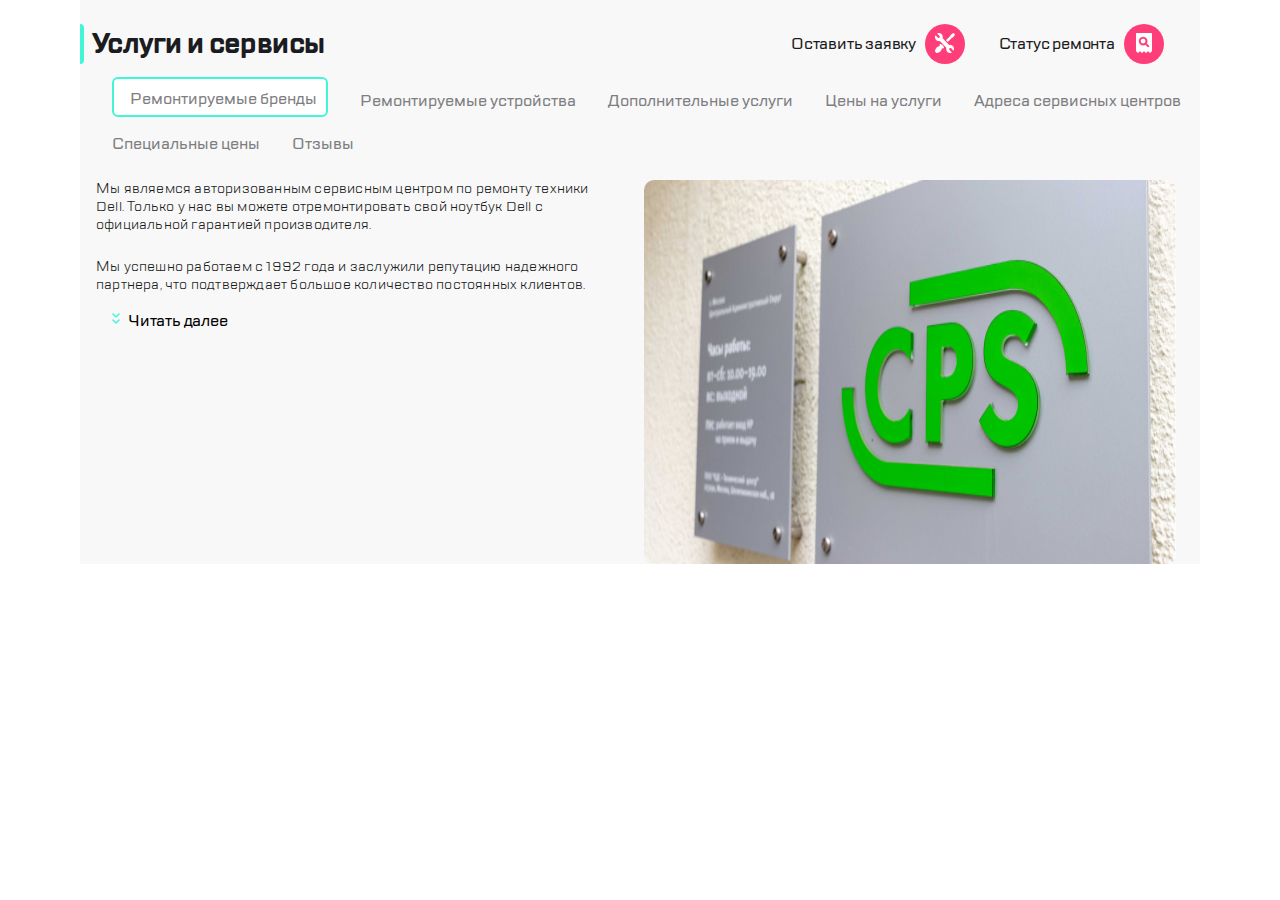
<file: index.html>
<!DOCTYPE html>
<html lang="ru">

<head>
	<meta charset="UTF-8">
	<title>Блок 1.3</title>
	<link rel="stylesheet" href="css/style.css">
	<meta name="viewport" content="width=device-width, initial-scale=1">
</head>

<body>
	<header class="header-page container">
		<section class="header-page__wrapper">
	
				<button type="button" class="button button--menu">
					<span></span>
				</button>
		
			<div class="logo">
				<a href="#" class="header-page__logo">
					<img src="image/logo.svg" width="90" height="50" class="header-page__img" alt="Логотип">
				</a>
			</div>


			<section class="feedback">
				<div class="feedback__buttons">
					<button type="button" class="button button--hidden">
						<img src="image/phone.png" width="17" height="17" alt="Позвонить">
					</button>
					<button type="button" class="button button--hidden">
						<img src="image/message.png" width="20" height="20" alt="Написать сообщение">
					</button>
					<button type="button" class="button button--hidden">
						<img src="image/user.png" width="20" height="18" alt="Войти">
					</button>
				</div>
			</section>
			<div class="header-page__service">
				<label for="btn" class="header-page__label">Оставить заявку</label>
				<button type="button" class="button button--visible" id="btn">
					<img src="image/service.png" width="20" height="20" alt="Оставить заявку">
				</button>
				<label for="btn1" class="header-page__label">Статус ремонта</label>
				<button type="button" class="button button--visible" id="btn2">
					<img src="image/search.png" width="16" height="20" alt="Статус ремонта">
				</button>
			</div>
		</section>
	</header>


	<main class="main-page">
	<section class="main-page__wrapper container">
		<h1 class="main-page__title">Услуги и сервисы</h1>
		<nav class="menu">
		<span class="menu__blur"></span>
			<ul class="menu__list">
			
				<a class="menu__link " href="#">
					<li class="menu__item menu__link--active">Ремонтируемые бренды</li>
				</a>
				<a class="menu__link" href="#">
					<li class="menu__item ">Ремонтируемые устройства</li>
				</a>
				<a class="menu__link" href="#">
					<li class="menu__item">Дополнительные услуги</li>
				</a>
				<a class="menu__link" href="#">
					<li class="menu__item">Цены на услуги</li>
				</a>
				<a class="menu__link" href="#">
					<li class="menu__item">Адреса сервисных центров</li>
				</a>
				<a class="menu__link" href="#">
					<li class="menu__item">Специальные цены</li>
				</a>
				<a class="menu__link" href="#">
					<li class="menu__item">Отзывы</li>
				</a>
			</ul>
			
		</nav>
		<article class="about-company">
			<section class="about-company__text">
				<input type="checkbox" class="about-company__checkbox" id="checkbox">
				<label class="about-company__label" for="checkbox">Читать далее</label>
				<p>Мы являемся авторизованным сервисным центром по ремонту техники Dell. Только у нас вы можете отремонтировать свой ноутбук Dell с официальной гарантией производителя.</p>
				<p class="about-company__text--hidden">Мы успешно работаем с 1992 года и заслужили репутацию надежного партнера, что подтверждает большое количество постоянных клиентов. Мы гордимся тем, что к нам обращаются по рекомендациям и, в свою очередь, советуют нас родным и близким.</p>
			</section>
			<img src="image/service-centre.jpg" class="main-page__img" alt="Услуга и сервис">

		</article>
		</section>
	</main>

</body>

</html>
</file>
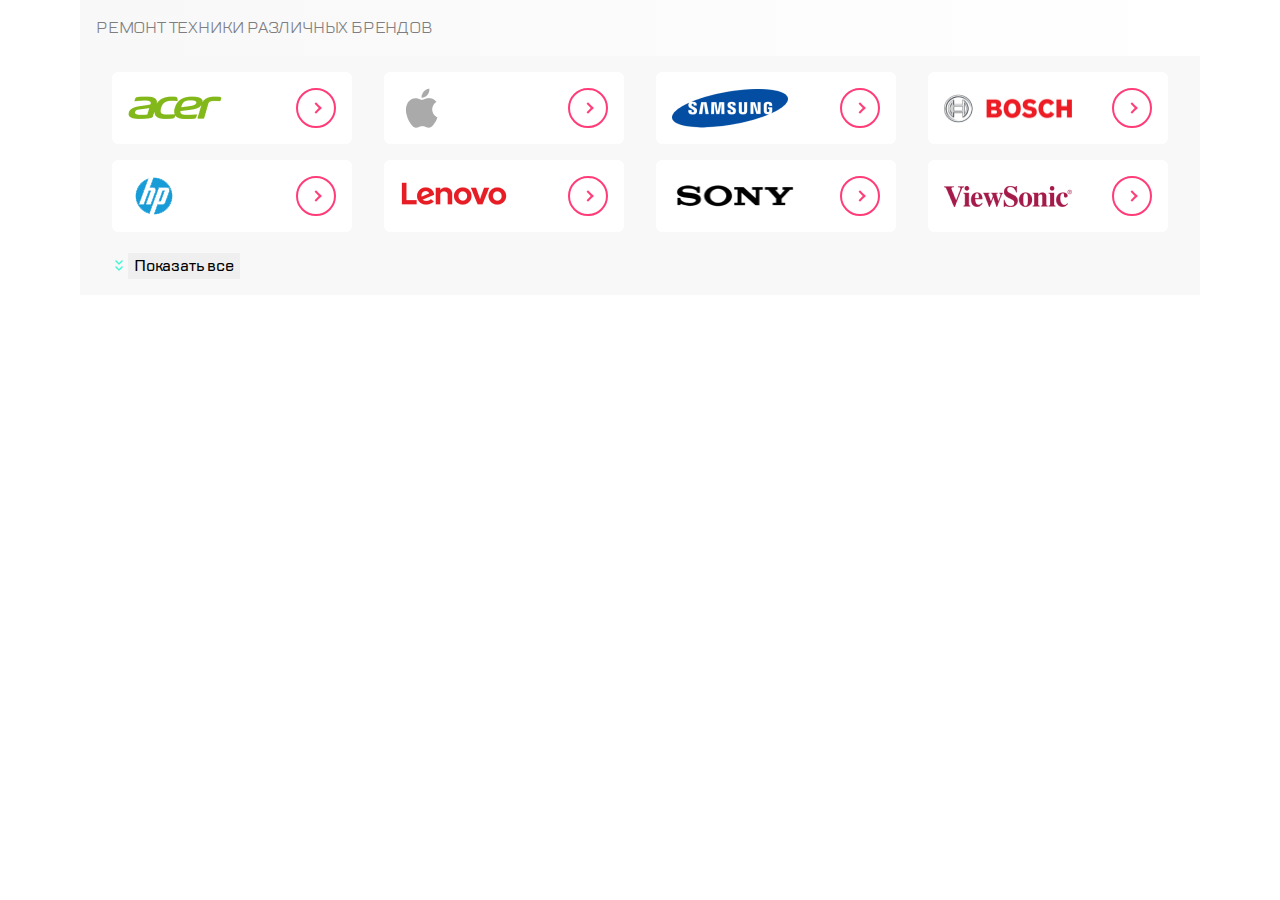
<file: brends/brends.html>
<!DOCTYPE html>
<html lang="ru">

<head>
	<meta charset="UTF-8">
	<title>Бренды</title>


	<link rel="stylesheet" href="css/swiper-bundle.min.css">
	<link rel="stylesheet" href="css/brends.css">
	<meta name="viewport" content="width=device-width, initial-scale=1">
</head>

<body>
	<section class="brend container">
		<div class="header">
			<h1 class="header__title">Ремонт техники различных брендов</h1>
		</div>

		<div class="swiper-container brend__container">
			<span class="blur"></span>
			<div class="swiper-wrapper brend__wrapper">

				<a href="#" class="swiper-slide brend__link">
					<img src="../image/acer.png" width="94px" height="24px" alt="acer" class="brend-img">
					<span class="brend__icon"></span>
				</a>

				<a href="#" class="swiper-slide brend__link">
					<img src="../image/apple.png" width="44px" height="44px" alt="apple" class="brend-img">
					<span class="brend__icon"></span>
				</a>
				<a href="#" class="swiper-slide brend__link">
					<img src="../image/samsung.png" width="116px" height="39px" alt="samsung" class="brend-img">
					<span class="brend__icon"></span>
				</a>
				<a href="#" class="swiper-slide brend__link">
					<img src="../image/bosch.png" width="128px" height="29px" alt="bosch" class="brend-img">
					<span class="brend__icon"></span>
				</a>
				<a href="#" class="swiper-slide brend__link">
					<img src="../image/hp.png" width="52px" height="52px" alt="hp" class="brend-img">
					<span class="brend__icon"></span>
				</a>
				<a href="#" class="swiper-slide brend__link">
					<img src="../image/lenovo.png" width="108px" height="32px" alt="lenovo" class="brend-img">
					<span class="brend__icon"></span>
				</a>
				<a href="#" class="swiper-slide brend__link">
					<img src="../image/sony.png" width="126px" height="26px" alt="sony" class="brend-img">
					<span class="brend__icon"></span>
				</a>
				<a href="#" class="swiper-slide brend__link">
					<img src="../image/viewsonic.png" width="128px" height="21px" alt="viewsonic" class="brend-img">
					<span class="brend__icon"></span>
				</a>
				<a href="#" class="swiper-slide brend__link">
					<img src="../image/lenovo.png" width="108px" height="32px" alt="lenovo" class="brend-img">
					<span class="brend__icon"></span>
				</a>
				<a href="#" class="swiper-slide brend__link">
					<img src="../image/sony.png" width="126px" height="26px" alt="sony" class="brend-img">
					<span class="brend__icon"></span>
				</a>
				<a href="#" class="swiper-slide brend__link">
					<img src="../image/viewsonic.png" width="128px" height="21px" alt="viewsonic" class="brend-img">
					<span class="brend__icon"></span>
				</a>
			</div>
			<div class="swiper-pagination"></div>
			<span class=" button-span"></span>
			<button type="button" class="button-show">Показать все</button>
			
		</div>

	</section>

	<script src="js/swiper-bundle.min.js"></script>
	<script src="js/script.js"></script>
</body>

</html>
</file>
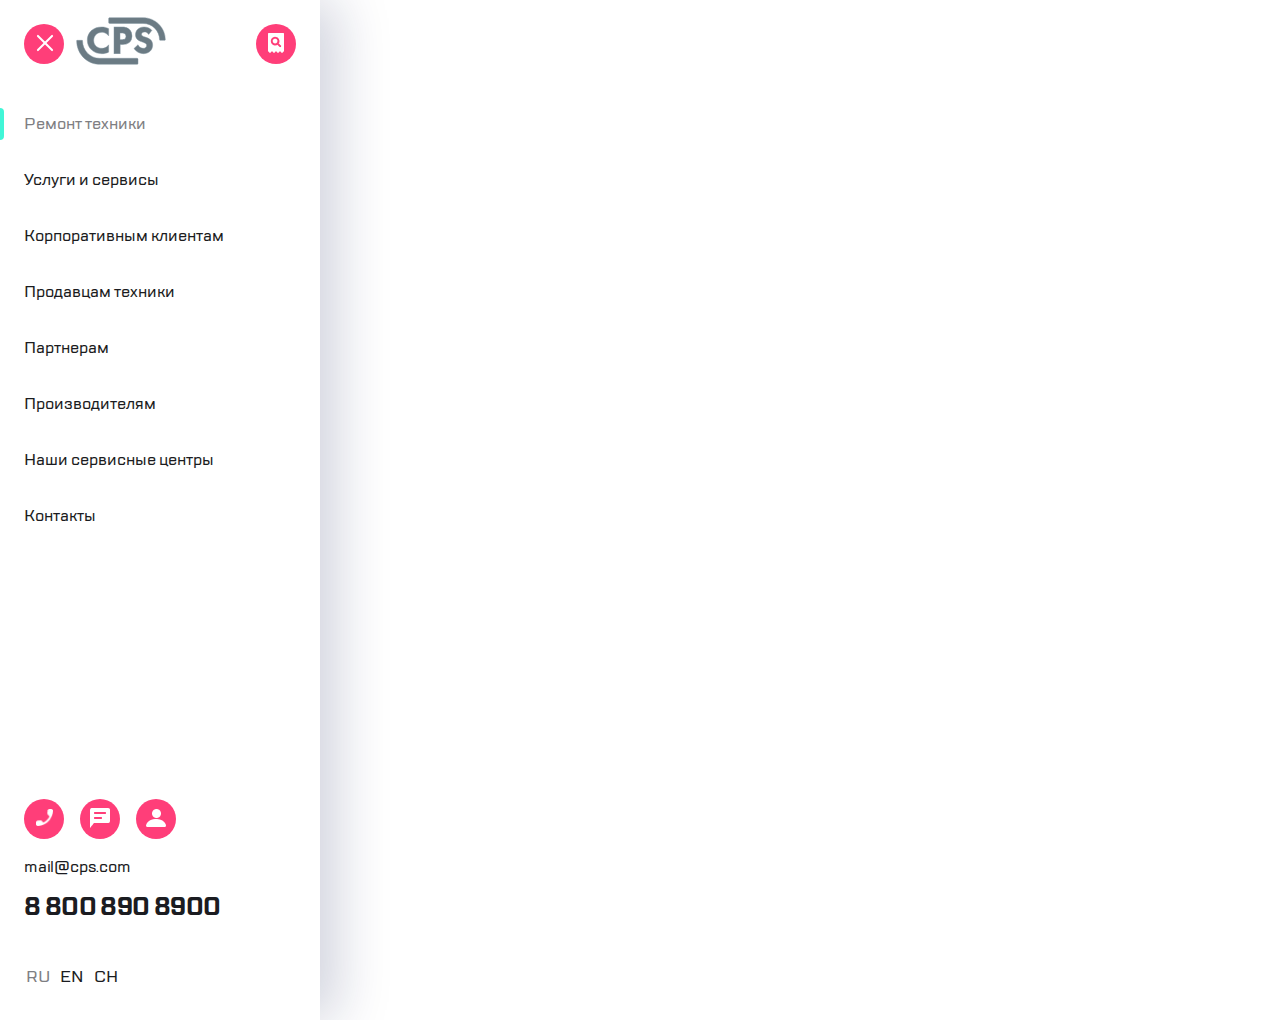
<file: menu/menu.html>
<!DOCTYPE html>
<html lang="ru">

<head>
	<meta charset="UTF-8">
	<title>Меню</title>
	<link rel="stylesheet" href="menu.css">
</head>

<body>
	<section class="menu">
		<section class="menu__buttons--header">
			<button type="button" class="button button--close">
				<span></span>
			</button>
			<div class="logo">
				<a href="#" class="logo__link">
					<img src="../image/logo.svg" width="90" height="50" class="logo__img" alt="Логотип">
				</a>
			</div>
				<button type="button" class="button" id="btn2">
					<img src="../image/search.png" width="16" height="20" alt="Статус ремонта">
				</button>			
		</section>



		<nav class="main-menu">
			<ul class="main-menu__list">
				<li class="main-menu__item">
					<a class="main-menu__link main-menu__link--active" href="#">Ремонт техники</a>
				</li>

				<li class="main-menu__item">
					<a class="main-menu__link " href="#">Услуги и сервисы</a>
				</li>

				<li class="main-menu__item">
					<a class="main-menu__link" href="#">Корпоративным клиентам</a>
				</li>

				<li class="main-menu__item">
					<a class="main-menu__link" href="#">Продавцам техники</a>
				</li>

				<li class="main-menu__item">
					<a class="main-menu__link" href="#">Партнерам</a>
				</li>

				<li class="main-menu__item">
					<a class="main-menu__link" href="#">Производителям</a>
				</li>

				<li class="main-menu__item">
					<a class="main-menu__link" href="#">Наши сервисные центры</a>
				</li>

				<li class="main-menu__item">
					<a class="main-menu__link " href="#">Контакты</a>
				</li>

			</ul>
		</nav>


		<section class="feedback">
			<div class="feedback__buttons">
				<button type="button" class="button button--hidden">
					<img src="../image/phone.png" width="17" height="17" alt="Позвонить">
				</button>
				<button type="button" class="button button--hidden">
					<img src="../image/message.png" width="20" height="20" alt="Написать сообщение">
				</button>
				<button type="button" class="button button--hidden">
					<img src="../image/user.png" width="20" height="18" alt="Войти">
				</button>
			</div>
		</section>

		<a href="mailto:mail@cps.com" class="mail-to">mail@cps.com</a>
		<a href="tel:88008908900" class="tel-number">8 800 890 8900</a>
		<div class="menu__buttons--footer">
			<button type="button" class="button-lang button-lang--active">RU</button>
			<button type="button" class="button-lang">EN</button>
			<button type="button" class="button-lang">CH</button>
		</div>

	</section>

</body></html>
</file>
<file: css/style.css>
@font-face {
	font-family: "TTLakes-Regular";
	font-style: normal;
	font-weight: 400;
	src: url("../fonts/TTLakes-Regular.woff") format("woff"),
		 url("../fonts/TTLakes-Regular.woff2") format("woff2")
}

@font-face {
	font-family: "TTLakes-Medium";
	font-style: normal;
	font-weight: 400;
	src: url("../fonts/TTLakes-Medium.woff") format("woff"),
		 url("../fonts/TTLakes-Medium.woff2") format("woff2")
}

@font-face {
	font-family: "TTLakes-Bold";
	font-style: normal;
	font-weight: 700;
	src: url("../fonts/TTLakes-Bold.woff") format("woff"),
		 url("../fonts/TTLakes-Bold.woff2") format("wof2")
}


html {
	box-sizing: border-box;
	margin: 0;
	padding: 0;
}

*,
*:before,
*:after {
	box-sizing: inherit;
}



h1,
h2,
h3,
h4,
h5,
h6,
p {
	margin: 0;
	padding: 0;
}

ul {
	list-style: none;
	margin: 0;
	padding: 0;
}

a {
	text-decoration: none;
}

/* мобильная версия*/

body {
	font-family: "TTLakes-Regular","TTLakes-Bold", "Arial", "sans-serif";
	font-style: normal;
	margin: 0;
	padding: 0;
	min-width: 320px;
	
	/*	overflow-x: hidden;*/
}


::-webkit-scrollbar {
    width: 0px; 
	height: 0px;
    background: transparent;  
}

.header-page {
	background-color: #fff;
}

.header-page__wrapper {
	display: -webkit-flex;
	display: -moz-flex;
	display: -ms-flex;
	display: -o-flex;
	display: flex;
	justify-content: space-between;
	align-items: center;
	height: 88px;
}

.button {
	width: 40px;
	height: 40px;
	background: #FF3E79;
	border: none;
	border-radius: 20px;
}


.button--menu {
	margin-left: 16px;
	position: relative;
}

.button--menu > span {
	width: 18px;
	height: 2px;
	border-radius: 1px;
	top: 12px;
	left: 11px;
	background-color: #fff;
	position: absolute;
}

.button--menu::before {
	content: "";
	width: 10px;
	height: 2px;
	border-radius: 1px;
	top: 19px;
	left: 11px;
	background-color: #fff;
	position: absolute;

}

.button--menu::after {
	content: "";
	width: 14px;
	height: 2px;
	border-radius: 1px;
	top: 26px;
	left: 11px;
	background-color: #fff;
	position: absolute;

}

.header-page__logo {
	margin-left: 16px;
	position: relative;
}


.header-page__logo::after {
	content: "";
	width: 2px;
	height: 32px;
	background-color: #EAEAEA;
	position: absolute;
	top: -20px;
	right: -16px;
}


.button--hidden {
	display: none;
}


.main-page__title {
	font-family: "TTLakes-Bold";
	margin-left: 12px;
	padding-top: 24px;
	margin-bottom: 10px;
/*	height: 40px;*/
	font-size: 28px;
	line-height: 40px;
	letter-spacing: -0.6px;
	color: #1B1C21;
	position: relative;
	
}

.main-page__title::before {
	content: "";
	height: 40px;
	width: 4px;
	background: #41F6D7;
	position: absolute;
	border-radius: 0 5px 5px 0;
	left: -12px;

}

.main-page__img {
	width: 320px;
	height: 230px;
	display: block;
	margin: 0 auto;
}

.menu__list {
	display: -webkit-flex;
	display: -moz-flex;
	display: -ms-flex;
	display: -o-flex;
	display: flex;
/*	align-items: center;*/
	margin-left: 16px;
	overflow-x: scroll;
/*	position: relative;*/

}

.menu__blur{
	display: block;
	width: 24px;
	height: 40px;
	position: fixed;
	right: 0;
	background: linear-gradient(270deg, #F8F8F8 16.84%, rgba(248, 248, 248, 0.0001) 100%);

	
}

.main-page__wrapper{
		background-color: #F8F8F8;
	}


.menu__link {
	color: #7E7E82;
}

.menu__item {
	
	height: 24px;
	font-family: "TTLakes-Medium";
	font-size: 16px;
	line-height: 24px;
	white-space: nowrap;
	margin: 15px 16px 0px 16px;	
}

.menu__link--active {
	margin-top: 3px;
	height: 40px;
	background-color: #fff;
	border: 2px solid #41F6D7;
	border-radius: 6px;
	padding: 8px 9px 8px 16px;

}

.about-company__text {
	display: -webkit-flex;
	display: -moz-flex;
	display: -ms-flex;
	display: -o-flex;
	display: flex;
	flex-direction: column;
}

.about-company__text p {
	margin: 24px 16px 0 16px;
	order: -1;
	font-size: 14px;
	line-height: 18px;
	letter-spacing: 0.2px;
	font-weight: 400;
	color: #1B1C21
}


.about-company__label {
	font-family: "TTLakes-Medium";
	margin-bottom: 16px;
	margin-left: 48px;
	font-size: 16px;
	line-height: 24px;
	letter-spacing: -0.2px;
	position: relative;
}

.about-company__checkbox {
	position: absolute;
	z-index: -1;
	opacity: 0;
}

.about-company__checkbox + label::before {
	content: '';
	position: absolute;
	left: -16px;
	top: 4px;
	width: 8px;
	height: 11px;
	background: url(../image/checked.png) no-repeat;

}

.about-company__checkbox:checked + label::before {
	content: '';
	position: absolute;
	left: -16px;
	top: 4px;
	width: 8px;
	height: 11px;
	background: url(../image/checked.png) no-repeat;
	transform: rotate(180deg);
	display: block;
}


.about-company__checkbox:checked + label + .about-company__text p {
	display: none;
}

.about-company__checkbox:checked ~ .about-company__text--hidden {
	margin-bottom: 16px;
	height: auto;
}


/*
.about-company__label {
	display: none;
}
*/



.about-company__text--hidden {
	height: 0;
	overflow-y: hidden;
}

.header-page__service {
	display: -webkit-flex;
	display: -moz-flex;
	display: -ms-flex;
	display: -o-flex;
	display: flex;
	justify-content: space-between;
	align-items: center;
	margin-right: 16px;
	width: 96px;
}

.header-page__label{
display: none;}



/*ПЛАНШЕТНАЯ ВЕРСИЯ*/
@media (min-width: 768px) {

		.header-page__logo {
		margin-left: 44px;
	}

	
	.header-page__logo::after {
		left: -20px;
	}
	
	.header-page__service {
		width: 110px;
		margin-right: 40px;
	}
	
	.about-company {
		display: -webkit-flex;
		display: -moz-flex;
		display: -ms-flex;
		display: -o-flex;
		display: flex;
		justify-content: space-between;
	}
	

	.about-company__text--hidden {
		height: 35px;
		overflow-y: hidden;
	}

	.main-page__img {
		margin-top: 24px;
		margin-right: 24px;
		width: 360px;
		height: 260px;
		border-radius: 10px;
	}

	.about-company__label {
		margin-top: 16px;
	}

	.about-company__text {
		padding-right: 34px;
	}

	.feedback__buttons {
		display: -webkit-flex;
		display: -moz-flex;
		display: -ms-flex;
		display: -o-flex;
		display: flex;
		margin-right: 20px;
		width: 420px;
		align-items: center;
		justify-content: flex-end;
		position: relative;
	}

	.feedback__buttons::after {
		content: "";
		width: 2px;
		height: 32px;
		background-color: #EAEAEA;
		position: absolute;
		top: 8px;
		right: 0px;
	}


	.button--hidden {
		display: block;
		margin-right: 16px;
	}
}




/*ДЕСКТОПНАЯ ВЕРСИЯ*/

@media (min-width: 1120px) {
	
	.container{
	position: relative;
	width: 1120px;
	margin: 0 auto;
/*		border: 1px solid red;*/
}

	.header-page {
		visibility: hidden;
	}

	.main-page {
		position: relative;
		top: -88px;
	}
	
		.header-page__service {
		visibility: visible;
		position: absolute;
/*		border: 1px solid blue; */
			right: 20px;
			z-index: 10;
	}
	
	.header-page__service {
		display: -webkit-flex;
		display: -moz-flex;
		display: -ms-flex;
		display: -o-flex;
		display: flex;
		justify-content: space-between;
		align-items: center;
		width: 373px;
		margin-right: 16px;
	}




	.menu__list {
		overflow-x: hidden;
		flex-wrap: wrap;
	}

	.header-page__label {
		font-family: "TTLakes-Medium";
		display: block;
		visibility: visible;
		margin-right: 8px;
		font-size: 16px;
		line-height: 24px;
		letter-spacing: -0.2px;
		color: #1B1C21;
	}

	.header-page__service label:last-of-type {
		margin-left: 32px;
	}

	
	.main-page__img {
		width: 532px;
		height: 384px;
	}
	.menu__blur{
		display: none;
	}

}
</file>
<file: brends/css/brends.css>
@font-face {
    font-family: "TTLakes-Regular";
    font-style: normal;
    font-weight: 400;
    src: url("../../fonts/TTLakes-Regular.woff") format("woff"),
        url("../fonts/TTLakes-Regular.woff2") format("woff2")
}

@font-face {
    font-family: "TTLakes-Medium";
    font-style: normal;
    font-weight: 400;
    src: url("../../fonts/TTLakes-Medium.woff") format("woff"),
        url("../../fonts/TTLakes-Medium.woff2") format("woff2")
}

@font-face {
    font-family: "TTLakes-Bold";
    font-style: normal;
    font-weight: 700;
    src: url("../../fonts/TTLakes-Bold.woff") format("woff"),
        url("../../fonts/TTLakes-Bold.woff2") format("wof2")
}


html {
    box-sizing: border-box;
    margin: 0;
    padding: 0;
}

*,
*:before,
*:after {
    box-sizing: inherit;
}

button {
    outline: none;

}



h1,
h2,
h3,
h4,
h5,
h6,
p {
    margin: 0;
    padding: 0;
}

ul {
    list-style: none;
    margin: 0;
    padding: 0;
}

a {
    text-decoration: none;
}

/* мобильная версия*/

body {
    font-family: "TTLakes-Regular", "TTLakes-Bold", "Arial", "sans-serif";
    font-style: normal;
    margin: 0;
    padding: 0;
    min-width: 320px;
}

.brend__container {
    /*	width: 320px;*/
    height: 140px;
    background-color: #F8F8F8;
    padding-top: 16px;
    padding-left: 16px;
}

.blur {
    display: block;
    width: 24px;
    height: 72px;
    position: fixed;
    right: 0;
    background: linear-gradient(270deg, #F8F8F8 16.84%, rgba(248, 248, 248, 0.0001) 100%);
    /*	background-color: red;*/
    z-index: 100;

}

.brend__link {
    /*	width: 240px;*/
    height: 72px;
    border-radius: 6px;
    background-color: white;
    /*	border: 1px solid black;*/
    margin-left: 0;
    display: -webkit-flex;
    display: -moz-flex;
    display: -ms-flex;
    display: -o-flex;
    display: flex;
    justify-content: space-between;
    align-items: center;
}

.brend__link:hover,
:focus {
    background: linear-gradient(90deg, #F8F8F8 1.39%, #FFFFFF 100%);
    box-shadow:
        1px 1px #BEBEBE,
        2px 2px #BEBEBE,
        3px 3px #BEBEBE,
        4px 4px #BEBEBE,
        5px 5px #BEBEBE,
        6px 6px #BEBEBE,
        7px 7px #BEBEBE;
    outline: none;
}



.brend-img {
    margin-left: 16px;
}

.brend__icon {
    display: block;
    width: 40px;
    height: 40px;
    background: transparent;
    border: 2px solid #FF3E79;
    border-radius: 20px;
    margin-right: 16px;
    position: relative;
    box-sizing: border-box;
}

.brend__icon::before {
    content: '';
    width: 8px;
    height: 8px;
    /*	background-color: aqua;*/
    border-right: 2px solid #FF3E79;
    border-top: 2px solid #FF3E79;
    position: absolute;
    transform: rotate(45deg);
    top: 14px;
    left: 14px;
}

.swiper-pagination-bullet {
    background-color: #DDDDDD;
    width: 12px;
    height: 12px;
    opacity: 1;
}

.swiper-pagination-bullet-active {
    background-color: #B5B6BC;
    ;
}

.header {
    padding: 16px;
    background: linear-gradient(90deg, #F8F8F8 1.39%, #FFFFFF 100%);
}

.header__title {
    font-family: 'TTLakes-Regular';
    font-size: 16px;
    line-height: 24px;
    letter-spacing: -0.2px;
    text-transform: uppercase;
    color: #7E7E82;
    font-weight: 500;
}

@media (min-width: 768px) {


    .brend__container {
        padding-left: 0;
        height: auto;
       
    }

    .blur {
        display: none;
    }

    .brend__wrapper {

        display: -webkit-flex;
        display: -moz-flex;
        display: -ms-flex;
        display: -o-flex;
        display: flex;
        justify-content: space-around;
        flex-wrap: wrap;
        height: 170px;
        overflow: hidden;
    }

    .brend__wrapper--heigth {
        height: auto;
    }


    .brend__link {
        width: 224px;
        height: 72px;
        margin-bottom: 16px;

    }

    .button-show {
        font-family: "TTLakes-Medium";
        margin-bottom: 16px;
        margin-left: 48px;
        font-size: 16px;
        line-height: 24px;
        letter-spacing: -0.2px;
        position: relative;
        cursor: pointer;
        border: none;
        outline: none;
        box-shadow: none;

    }

    .button-show:hover {
        opacity: .3;
    }

    .button-show:focus {
        background: none;
        border: none;
    }


    .button-span {
        left: 35px;
        top: 18px;
        display: block;
        position: relative;
        width: 12px;
        height: 11px;
        z-index: 19;
        background: url(../../image/checked.png) no-repeat;
    }

    .button-span--rotate {
        transform: rotate(180deg);
    }

}

@media (min-width: 1120px) {

    .container {
        position: relative;
        width: 1120px;
        margin: 0 auto;
        /*		border: 1px solid red;*/
    }

    .brend__wrapper {
        display: -webkit-flex;
        display: -moz-flex;
        display: -ms-flex;
        display: -o-flex;
        display: flex;
        justify-content: flex-start;
        flex-wrap: wrap;
        /*			border: 1px solid red;*/
        */ height: auto;
        overflow: hidden;
    }

    .brend__link {
        width: 240px;
        margin-left: 32px;
    }

}
</file>
<file: menu/menu.css>
@font-face {
	font-family: "TTLakes-Regular";
	font-style: normal;
	font-weight: 400;
	src: url("../fonts/TTLakes-Regular.woff") format("woff"),
		url("../fonts/TTLakes-Regular.woff2") format("woff2")
}

@font-face {
	font-family: "TTLakes-Medium";
	font-style: normal;
	font-weight: 400;
	src: url("../fonts/TTLakes-Medium.woff") format("woff"),
		url("../fonts/TTLakes-Medium.woff2") format("woff2")
}

@font-face {
	font-family: "TTLakes-Bold";
	font-style: normal;
	font-weight: 700;
	src: url("../fonts/TTLakes-Bold.woff") format("woff"),
		url("../fonts/TTLakes-Bold.woff2") format("wof2")
}



html {
	box-sizing: border-box;
	margin: 0;
	padding: 0;
}

*,
*:before,
*:after {
	box-sizing: inherit;
}


p {
	margin: 0;
	padding: 0;
}

ul {
	list-style: none;
	margin: 0;
	padding: 0;
}

a {
	text-decoration: none;
}


body {
	font-family: "TTLakes-Regular", "TTLakes-Bold", "Arial", "sans-serif";
	font-style: normal;
	margin: 0;
	padding: 0;
}


.menu {
	width: 320px;
	box-shadow: -2px 0px 4px rgba(69, 79, 126, 0.02), 16px 0px 52px rgba(14, 24, 80, 0.2);
}

.menu__buttons--header {
	display: -webkit-flex;
	display: -moz-flex;
	display: -ms-flex;
	display: -o-flex;
	display: flex;
	justify-content: space-between;
	align-items: center;
	height: 88px;
	padding: 0 24px;
}




.button {
	width: 40px;
	height: 40px;
	background: #FF3E79;
	border: none;
	border-radius: 20px;
}

.button--close {
	position: relative;
}

.button--close::before {
	content: "";
	width: 22px;
	height: 2px;
	border-radius: 1px;
	top: 18px;
	left: 10px;
	background-color: #fff;
	position: absolute;
	transform: rotate(45deg);

}

.button--close::after {
	content: "";
	width: 22px;
	height: 2px;
	border-radius: 1px;
	top: 18px;
	left: 10px;
	background-color: #fff;
	position: absolute;
	transform: rotate(-45deg);

}

.logo {
	margin-right: 78px;
}

.main-menu {
	width: 320px;
	/*	border: 1px solid red;*/
}

.main-menu__list {
	padding: 24px;
}

.main-menu__item {
	margin-bottom: 32px;
}

.main-menu__link {
	font-family: "TTLakes-Medium";
	font-size: 16px;
	line-height: 24px;
	color: #1B1C21;

}

.main-menu__link--active {
	color: #7E7E82;
	position: relative;
}

.main-menu__link--active::before {
	content: "";
	height: 32px;
	width: 4px;
	background: #41F6D7;
	position: absolute;
	border-radius: 0 5px 5px 0;
	left: -24px;
	top: -5px;
}

.feedback__buttons {
	display: -webkit-flex;
	display: -moz-flex;
	display: -ms-flex;
	display: -o-flex;
	display: flex;
	width: 152px;
	margin-left: 24px;
	margin-top: 215px;
	justify-content: space-between;
	align-items: center;
	position: relative;
}

.mail-to {
	display: inline-block;
	margin-top: 16px;
	margin-left: 24px;
	font-family: "TTLakes-Medium";
	font-size: 16px;
	line-height: 24px;
	letter-spacing: -0.2px;
	color: #1B1C21;
}

.tel-number {
	display: inline-block;
	margin-top: 12px;
	margin-left: 24px;
	font-family: "TTLakes-Bold";
	font-size: 24px;
	line-height: 32px;
	letter-spacing: -0.6px;
	color: #1B1C21;
}


.menu__buttons--footer {
padding: 40px 0 32px 24px;
}

.button-lang {
	width: 24px;
	height: 24px;
	font-family: "TTLakes-Medium";
	font-size: 16px;
	line-height: 25px;
	letter-spacing: -0.2px;
	color: #1B1C21;
	border: none;
	text-align: center;
	background-color: inherit;
	padding: 2px;
	margin-right: 7px;

}

.button-lang--active {
	color: #7E7E82;
}

a:hover, :focus {
	opacity: 30%;
/*	filter: drop-shadow(2px 3px 5px black);*/
	transition-duration: 500ms;
	outline: none;
}


button:hover,
:focus {
/*	filter: drop-shadow(2px 3px 5px black);*/
	opacity: 20%;
	transition-duration: 500ms;
	outline: none;
	cursor: pointer;
}
</file>
